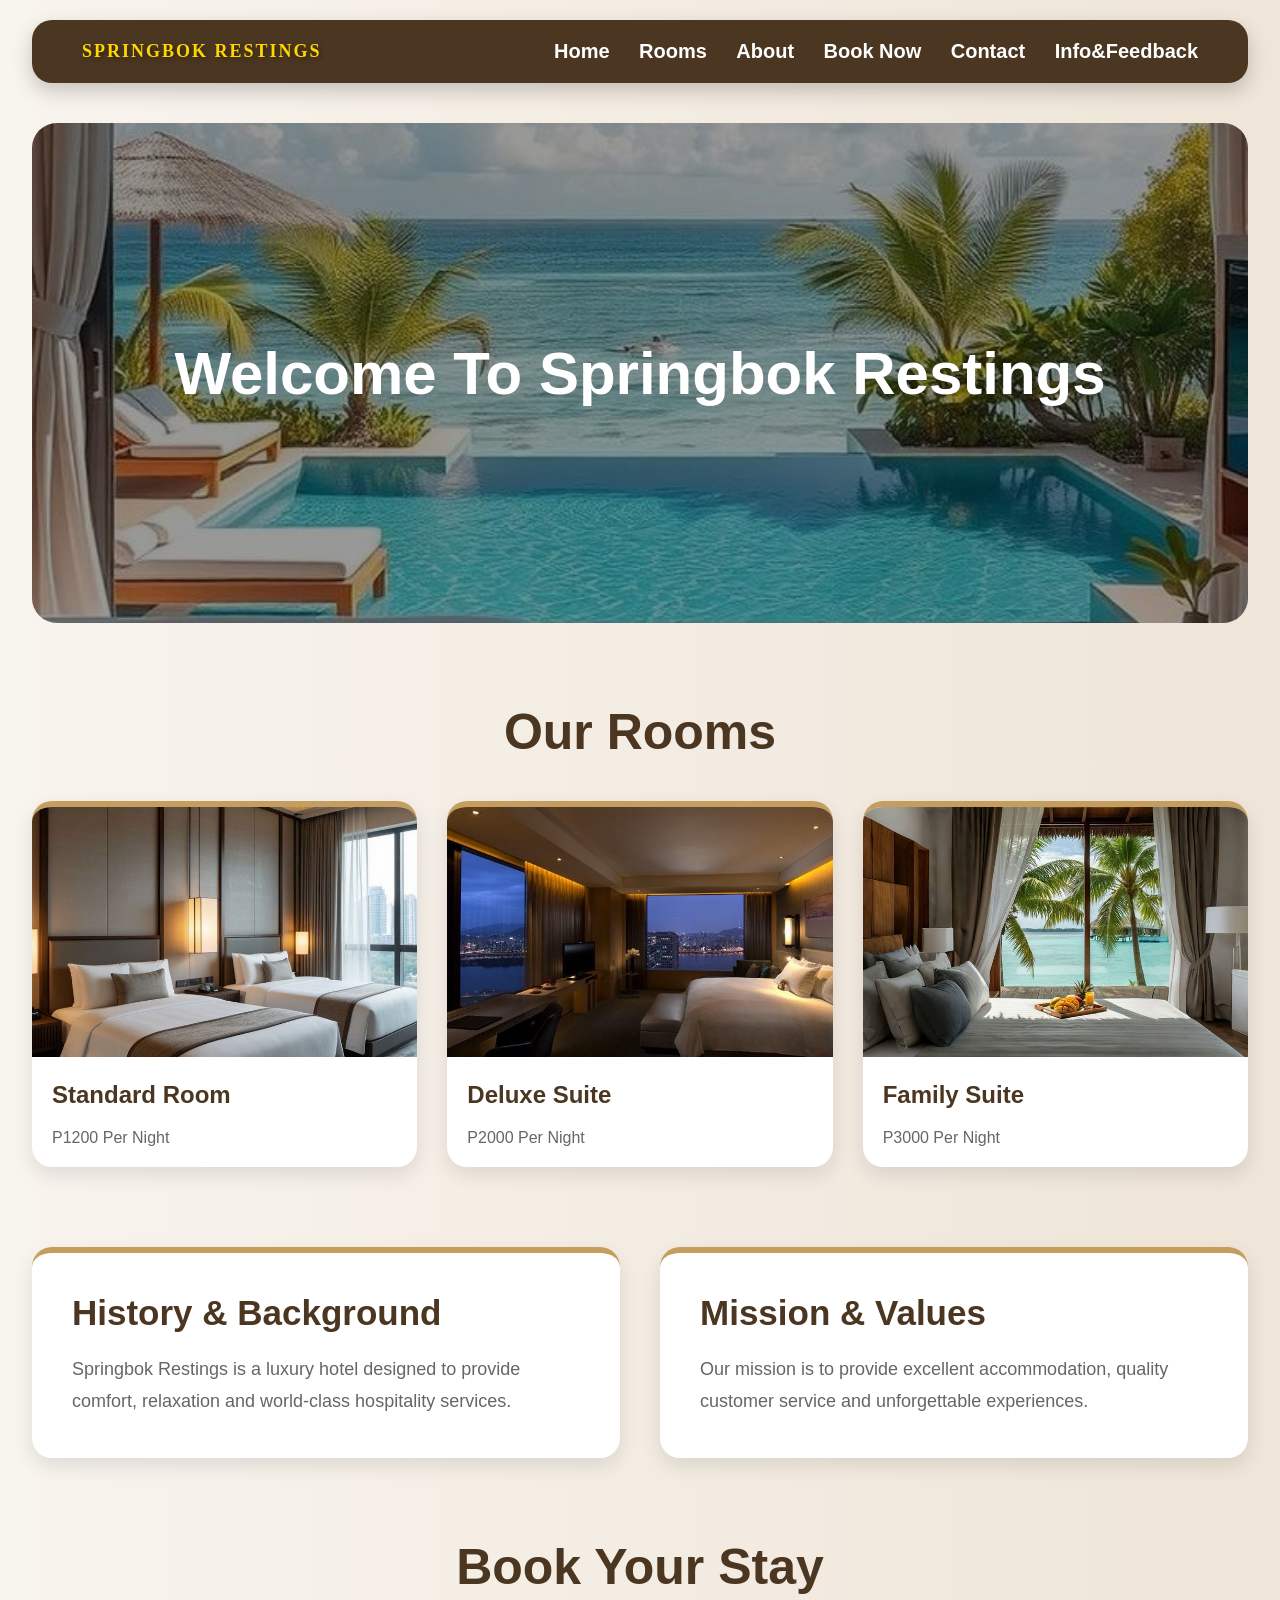
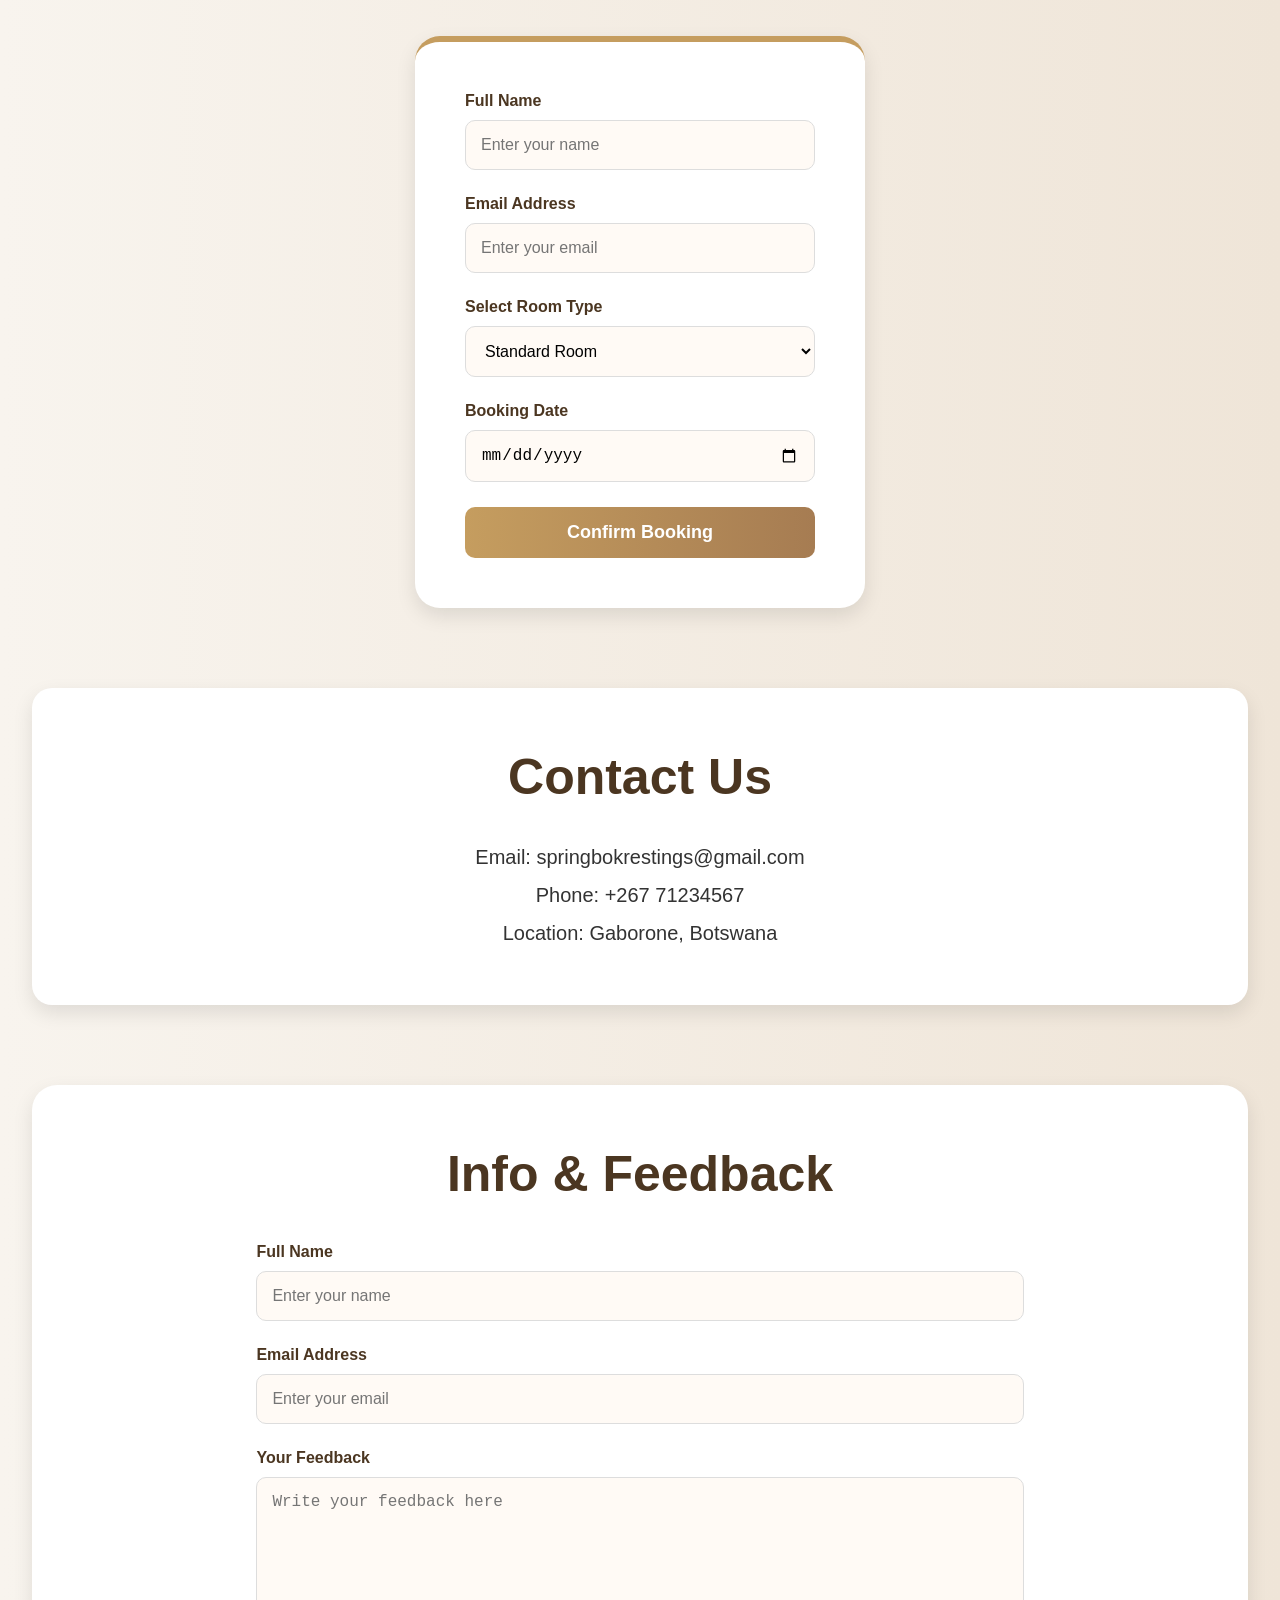
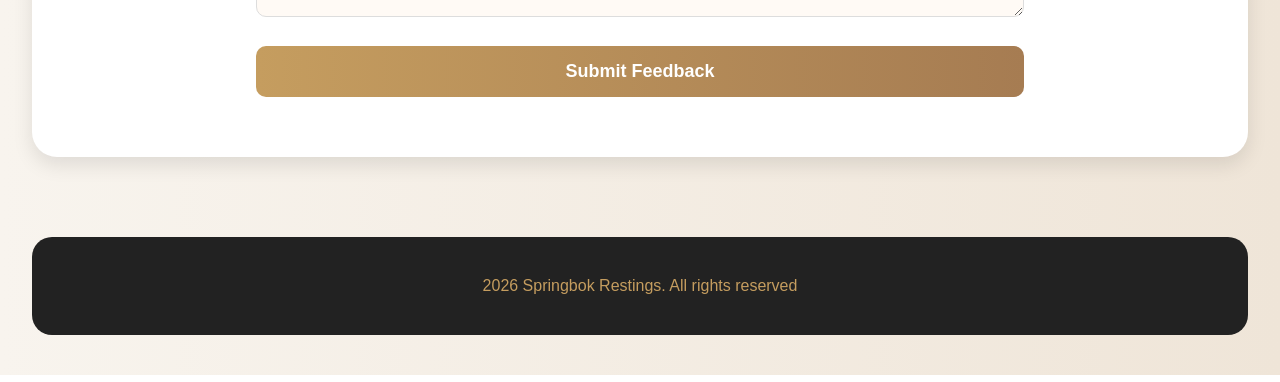
<file: index.html>
<!DOCTYPE html>
<html lang="en">

<head>

    <meta charset="UTF-8">

    <meta name="viewport" content="width=device-width, initial-scale=1.0">

    <title>Springbok Restings</title>

    <link rel="stylesheet" href="style.css">

</head>

<body>

    <header>

        <div class="logo">

    <h1>Springbok Restings</h1>

</div>

        <nav>

            <a href="#home">Home</a>

            <a href="#rooms">Rooms</a>

            <a href="#about">About</a>

            <a href="#booking">Book Now</a>

            <a href="#contact">Contact</a>

            <a href="#feedback">Info&Feedback</a>

        </nav>

    </header>

    <section id="home" class="hero">

        <h1>Welcome To Springbok Restings</h1>

    </section>

    <section id="rooms" class="rooms-section">

        <h1 class="section-title">Our Rooms</h1>

        <div class="rooms-container">

            <div class="room-card">

                <img src="room1.jpg" alt="Room 1">

                <h2>Standard Room</h2>

                <p>P1200 Per Night</p>

            </div>

            <div class="room-card">

                <img src="room2.jpg" alt="Room 2">

                <h2>Deluxe Suite</h2>

                <p>P2000 Per Night</p>

            </div>

            <div class="room-card">

                <img src="room3.jpg" alt="Room 3">

                <h2>Family Suite</h2>

                <p>P3000 Per Night</p>

            </div>

        </div>

    </section>

    <section id="about" class="about-section">

        <div class="about-card">

            <h2>History & Background</h2>

            <p>
                Springbok Restings is a luxury hotel designed to provide comfort,
                relaxation and world-class hospitality services.
            </p>

        </div>

        <div class="about-card">

            <h2>Mission & Values</h2>

            <p>
                Our mission is to provide excellent accommodation,
                quality customer service and unforgettable experiences.
            </p>

        </div>

    </section>

    <section id="booking">

        <h1 class="section-title">Book Your Stay</h1>

        <div class="booking-section">

            <form class="booking-form">

                <label>Full Name</label>
                <input type="text" placeholder="Enter your name">

                <label>Email Address</label>
                <input type="email" placeholder="Enter your email">

                <label>Select Room Type</label>

                <select>

                    <option>Standard Room</option>

                    <option>Deluxe Suite</option>

                    <option>Family Suite</option>

                </select>

                <label>Booking Date</label>

                <input type="date">

                <button type="submit">Confirm Booking</button>

            </form>

        </div>

    </section>

    <section id="contact" class="contact-section">

        <h1 class="section-title">Contact Us</h1>

        <p>Email: springbokrestings@gmail.com</p>

        <p>Phone: +267 71234567</p>

        <p>Location: Gaborone, Botswana</p>

    </section>

    <section id="feedback" class="feedback-section">

    <h1 class="section-title">Info & Feedback</h1>

    <form class="feedback-form">

        <label>Full Name</label>
        <input type="text" placeholder="Enter your name">

        <label>Email Address</label>
        <input type="email" placeholder="Enter your email">

        <label>Your Feedback</label>
        <textarea rows="6" placeholder="Write your feedback here"></textarea>

        <button type="submit">Submit Feedback</button>

    </form>

</section>

    <footer>

        <p>2026 Springbok Restings. All rights reserved</p>

    </footer>

</body>

</html>
</file>
<file: style.css>
*{
    margin: 0;
    padding: 0;
    box-sizing: border-box;
    transition: all 0.3s ease;
}

html{
    scroll-behavior: smooth;
}

body{
    font-family: Arial, Helvetica, sans-serif;
    background: linear-gradient(to right, #f8f4ee, #efe5d8);
    color: #333;
}

header{

    width: 95%;

    margin: 20px auto;

    padding: 20px 50px;

    background-color: #4b3621;

    border-radius: 20px;

    display: flex;

    justify-content: space-between;

    align-items: center;

    box-shadow: 0 8px 20px rgba(0,0,0,0.2);

    position: sticky;

    top: 0;

    z-index: 1000;
}

.logo h1{

    color: #FFD700;

    font-size: 18px;

    font-weight: bold;

    letter-spacing: 2px;

    font-family: Georgia, serif;

    text-transform: uppercase;

    text-shadow: 2px 2px 5px rgba(0,0,0,0.4);
}

nav a{

    text-decoration: none;

    color: white;

    margin-left: 25px;

    font-size: 20px;

    font-weight: bold;
}

nav a:hover{

    color: #c59d5f;
}

.hero{

    width: 95%;

    height: 500px;

    margin: 40px auto;

    background-image: url('home.jpg');

    background-size: cover;

    background-position: center;

    border-radius: 25px;

    display: flex;

    justify-content: center;

    align-items: center;

    position: relative;
}

.hero::before{

    content: "";

    position: absolute;

    width: 100%;

    height: 100%;

    background: rgba(0,0,0,0.4);

    border-radius: 25px;
}

.hero h1{

    position: relative;

    color: white;

    font-size: 60px;

    z-index: 1;
}

.section-title{

    text-align: center;

    font-size: 50px;

    margin-bottom: 40px;

    color: #4b3621;
}

.rooms-section{

    width: 95%;

    margin: 80px auto;
}

.rooms-container{

    display: flex;

    justify-content: space-between;

    gap: 30px;
}

.room-card{

    flex: 1;

    background: white;

    border-radius: 20px;

    overflow: hidden;

    box-shadow: 0 8px 20px rgba(0,0,0,0.1);

    border-top: 6px solid #c59d5f;
}

.room-card:hover{

    transform: translateY(-10px) scale(1.03);
}

.room-card img{

    width: 100%;

    height: 250px;

    object-fit: cover;
}

.room-card h2{

    padding: 20px;

    color: #4b3621;
}

.room-card p{

    padding: 0 20px 20px;

    color: #666;
}

.about-section{

    width: 95%;

    margin: 80px auto;

    display: flex;

    gap: 40px;
}

.about-card{

    flex: 1;

    background: white;

    padding: 40px;

    border-radius: 20px;

    box-shadow: 0 8px 20px rgba(0,0,0,0.1);

    border-top: 6px solid #c59d5f;
}

.about-card:hover{

    transform: translateY(-10px);
}

.about-card h2{

    color: #4b3621;

    margin-bottom: 20px;

    font-size: 35px;
}

.about-card p{

    line-height: 1.8;

    color: #666;

    font-size: 18px;
}

.booking-section{

    display: flex;

    justify-content: center;

    margin-bottom: 80px;
}

.booking-form{

    width: 450px;

    background: white;

    padding: 50px;

    border-radius: 25px;

    box-shadow: 0 8px 20px rgba(0,0,0,0.1);

    border-top: 6px solid #c59d5f;
}

label{

    font-weight: bold;

    color: #4b3621;
}

input,
select,
textarea{

    width: 100%;

    padding: 15px;

    margin-top: 10px;

    margin-bottom: 25px;

    border: 1px solid #ddd;

    border-radius: 10px;

    background-color: #fffaf5;

    font-size: 16px;
}

input:focus,
select:focus,
textarea:focus{

    outline: none;

    border: 2px solid #c59d5f;
}

button{

    width: 100%;

    padding: 15px;

    background: linear-gradient(to right, #c59d5f, #a67c52);

    color: white;

    border: none;

    border-radius: 10px;

    font-size: 18px;

    font-weight: bold;

    cursor: pointer;
}

button:hover{

    transform: translateY(-5px);

    background: linear-gradient(to right, #4b3621, #2f1e12);
}

.contact-section{

    width: 95%;

    margin: 80px auto;

    text-align: center;

    background: white;

    padding: 60px;

    border-radius: 20px;

    box-shadow: 0 8px 20px rgba(0,0,0,0.1);
}

.contact-section p{

    margin-top: 15px;

    font-size: 20px;
}

.feedback-section{

    width: 95%;

    margin: 80px auto;

    background: white;

    padding: 60px;

    border-radius: 20px;

    box-shadow: 0 8px 20px rgba(0,0,0,0.1);
}

.feedback-section{

    width: 95%;

    margin: 80px auto;

    background: white;

    padding: 60px;

    border-radius: 25px;

    box-shadow: 0 8px 20px rgba(0,0,0,0.1);
}

.feedback-form{

    width: 70%;

    margin: auto;
}

footer{

    width: 95%;

    margin: 40px auto;

    padding: 40px;

    background: #222;

    color: #c59d5f;

    text-align: center;

    border-radius: 20px;
}

@media(max-width:768px){

    header{

        flex-direction: column;
    }

    nav{

        margin-top: 20px;
    }

    nav a{

        display: inline-block;

        margin: 10px;
    }

    .rooms-container,
    .about-section{

        flex-direction: column;
    }

    .booking-form{

        width: 90%;
    }

    .hero h1{

        font-size: 35px;

        text-align: center;
    }
}
</file>
